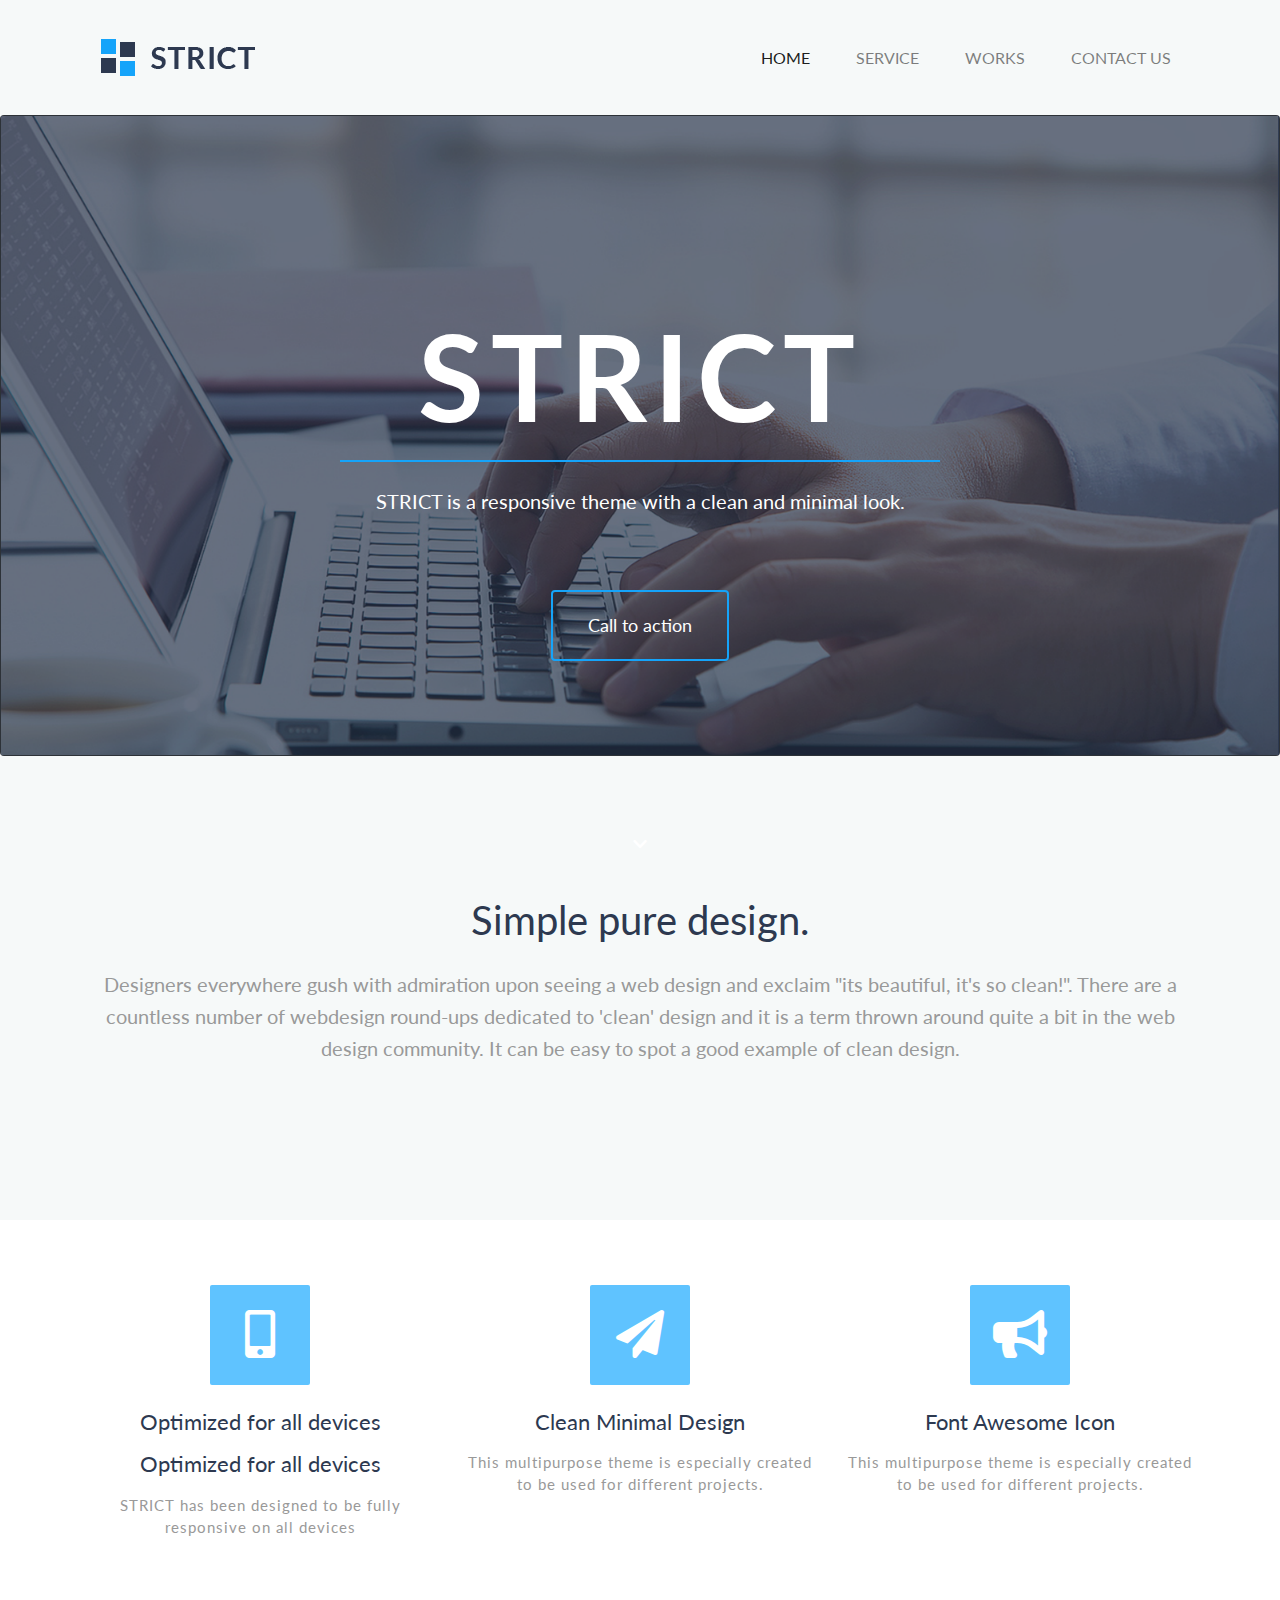
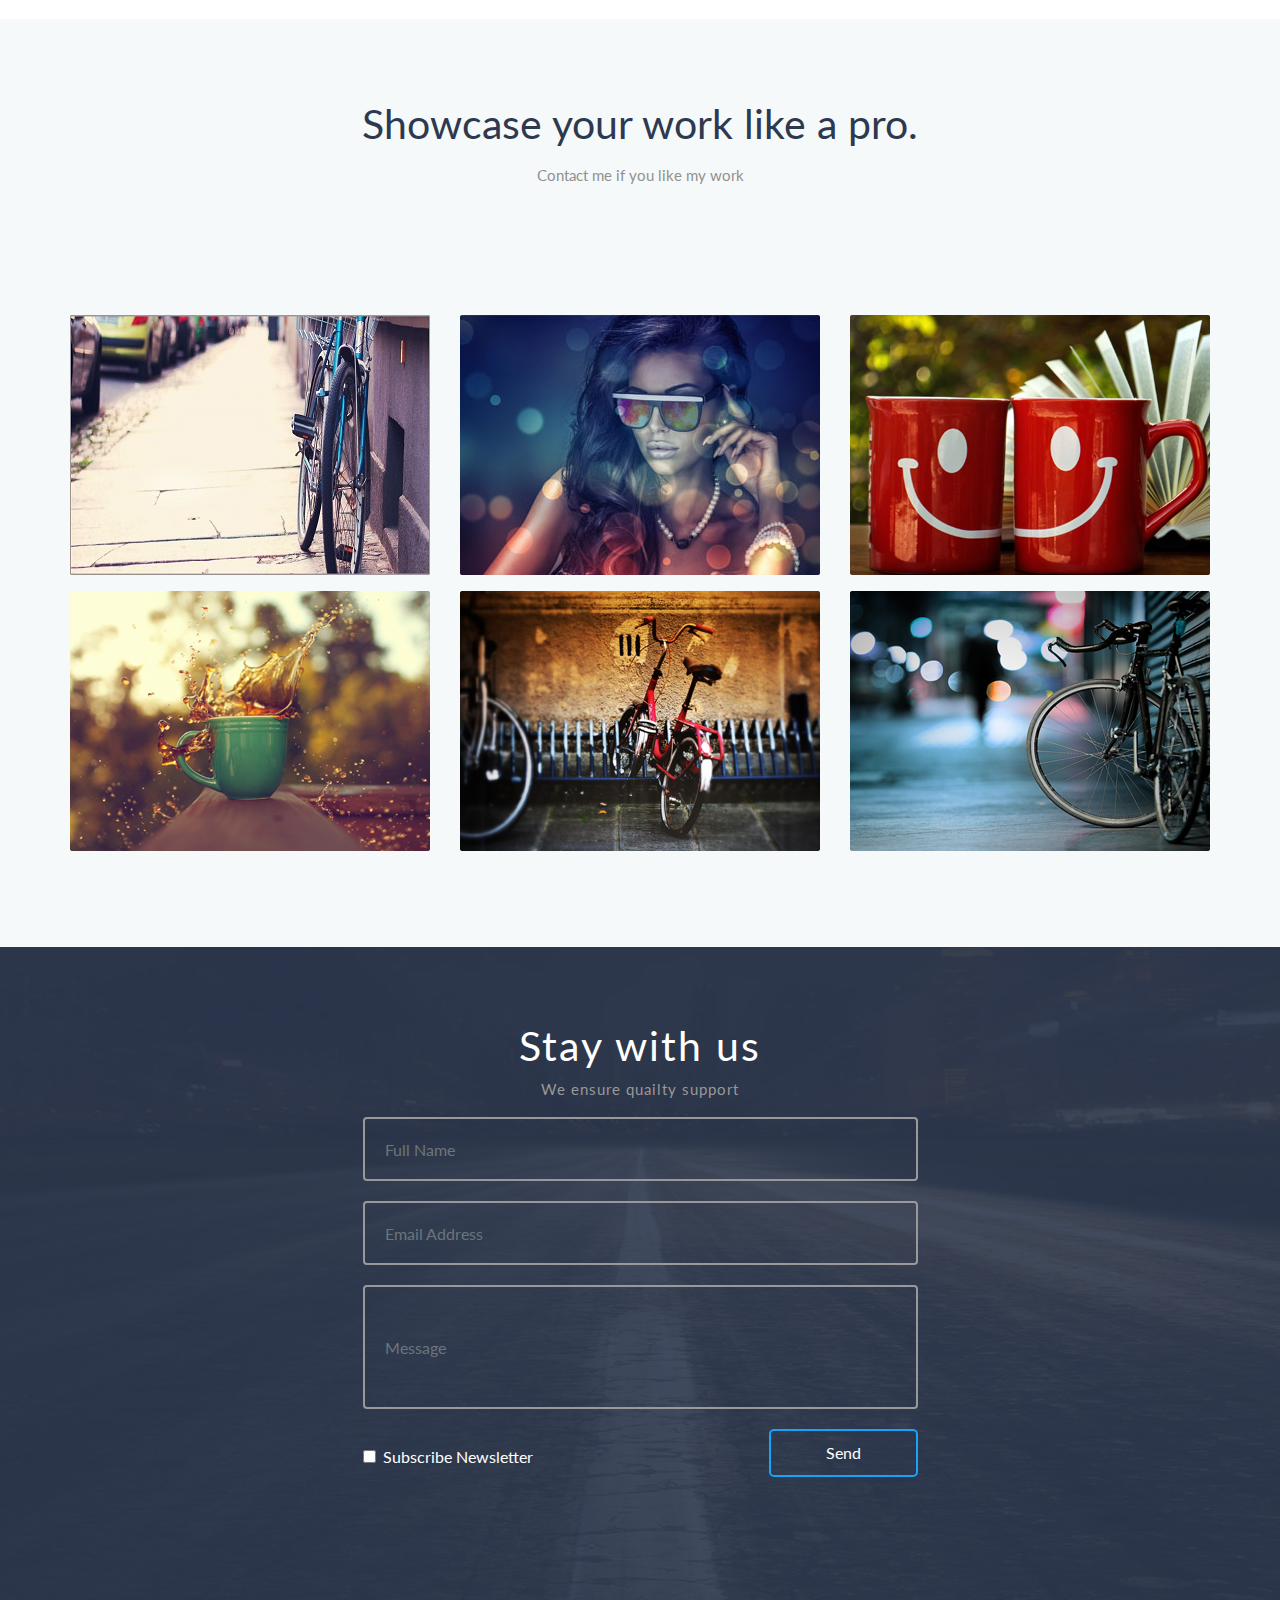
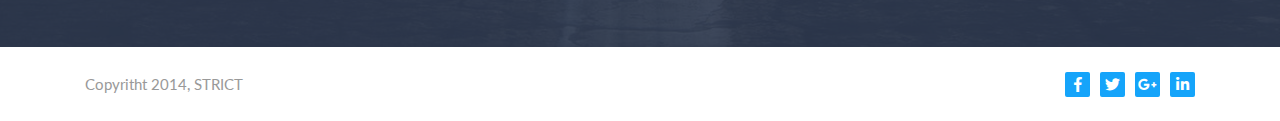
<file: index.html>
<!DOCTYPE html>
<html lang="en">

<head>
    <meta charset="UTF-8">
    <title>Strict</title>
    <link rel="stylesheet" href="css/fontawesme.min.css">
    <link rel="stylesheet" href="css/bootstrap.min.css">
    <link rel="stylesheet" href="css/style.css">
    <link href="https://fonts.googleapis.com/css?family=Lato" rel="stylesheet">
    <link rel="shortcut icon" type="image/png" href="images/icon.png">
    <link rel="stylesheet" href="css/Responsive.css">
</head>

<body>
    <section class="header_section">
        <div class="top_section">
            <div class="container">
                <nav class="navbar navbar-expand-lg navbar-light">
                    <a class="navbar-brand" href="#"><img src="images/Strict.png" alt=""></a>
                    <button class="navbar-toggler" type="button" data-toggle="collapse" data-target="#navbarNav" aria-controls="navbarNav" aria-expanded="false" aria-label="Toggle navigation">
                        <span class="navbar-toggler-icon"></span>
                    </button>
                    <div class="collapse navbar-collapse" id="navbarNav">
                        <ul class="navbar-nav ml-auto">
                            <li class="nav-item active">
                                <a class="nav-link" href="#">HOME <span class="sr-only">(current)</span></a>
                            </li>
                            <li class="nav-item">
                                <a class="nav-link" href="#">SERVICE</a>
                            </li>
                            <li class="nav-item">
                                <a class="nav-link" href="#">WORKS</a>
                            </li>
                            <li class="nav-item">
                                <a class="nav-link" href="#">CONTACT US</a>
                            </li>
                        </ul>
                    </div>
                </nav>
            </div>
        </div>
    </section>
    <section class="top2_section">

        <div class="card bg-dark text-white">
            <img class="" src="images/backimg.png" alt="Card image">
            <div class="card-img-overlay text-center">
                <h5 class="mb-5">STRICT</h5>
                <div class="under_line mb-3"></div>
                <p class="">STRICT is a responsive theme with a clean and minimal look.</p>
                <a href="#" class="btn">Call to action</a>
                <i class="fas fa-chevron-down angle"></i>
            </div>
        </div>
    </section>
    <section class="middle_section mid_part">
        <div class="container">
            <div class="simple_pure text-center">
                <h5 class="mb-4">Simple  pure design.</h5>
                <p>Designers everywhere gush with admiration upon seeing a web design and exclaim "its beautiful, it's so clean!". There are a countless number of webdesign round-ups dedicated to 'clean' design and it is a term thrown around quite a bit in the web design community. It can be easy to spot a good example of clean design.</p>
            </div>
        </div>
    </section>

    <section class="feature_icon">
        <div class="container">
            <div class="row text-center">
                <div class="col-md-4 col-sm-12 same_icon">
                    <div class="inner_cls mb-4"><i class="fas fa-mobile-alt fa-3x"></i></div>
                    <h5 class="mb-3">Optimized for all devices</h5><h5 class="mb-3">Optimized for all devices</h5>
                    <p>STRICT has been designed to be fully
                        responsive on all devices</p>
                </div>
                <div class="col-md-4 col-sm-12 same_icon">
                    <div class="inner_cls mb-4"><i class="fas fa-paper-plane fa-3x"></i></div>
                    <!--                <i class="fas fa-paper-plane fa-3x"></i>-->
                    <h5 class="mb-3">Clean  Minimal Design</h5>
                    <p>This multipurpose theme is especially created
                        to be used for different projects.</p>
                </div>
                <div class="col-md-4 col-sm-12 same_icon">
                    <div class="inner_cls mb-4"><i class="fas fa-bullhorn fa-3x"></i></div>
                    <!--                <i class="fas fa-bullhorn fa-3x"></i>-->
                    <h5 class="mb-3">Font Awesome Icon</h5>
                    <p>This multipurpose theme is especially created
                        to be used for different projects.</p>
                </div>
            </div>
        </div>
    </section>

    <section class="protfolio_cls">
        <div class="port_section">
            <div class="container por">

                <div class="port_content text-center">
                    <div class="container">
                        <h3 class="mb-3">Showcase your work like a pro.</h3>
                    <p class="mb-5">Contact me if you like my work</p>
                    </div>
                </div>

                <div class="row text-center">
                    <div class="col-lg-4 col-md-6 mb-3 col-sm-12">

                        <div class="over_lay">

                            <img src="images/1.jpg" class=" my_img" alt="Responsive image">
                            <div class="shadow_cls">
                                <i class="fas fa-search-plus"></i>
                                <i class="fas fa-link"></i>
                            </div>
                        </div>

                    </div>

                    <div class="col-lg-4 col-md-6 mb-3 col-sm-12">

                        <div class="over_lay">

                            <img src="images/2.jpg" class=" my_img" alt="Responsive image">
                            <div class="shadow_cls">
                                <i class="fas fa-search-plus"></i>
                                <i class="fas fa-link"></i>
                            </div>
                        </div>

                    </div>

                    <div class="col-lg-4 col-md-6 mb-3 col-sm-12">

                        <div class="over_lay">

                            <img src="images/Image%2003.png" class=" my_img" alt="Responsive image">
                            <div class="shadow_cls">
                                <i class="fas fa-search-plus"></i>
                                <i class="fas fa-link"></i>
                            </div>
                        </div>

                    </div>

                    <div class="col-lg-4 col-md-6 mb-3 col-sm-12">

                        <div class="over_lay">

                            <img src="images/Image%2004.jpg" class=" my_img" alt="Responsive image">
                            <div class="shadow_cls">
                                <i class="fas fa-search-plus"></i>
                                <i class="fas fa-link"></i>
                            </div>
                        </div>

                    </div>

                    <div class="col-lg-4 col-md-6 mb-3 col-sm-12">

                        <div class="over_lay">

                            <img src="images/Image%2005.jpg" class=" my_img" alt="Responsive image">
                            <div class="shadow_cls">
                                <i class="fas fa-search-plus"></i>
                                <i class="fas fa-link"></i>
                            </div>
                        </div>

                    </div>

                    <div class="col-lg-4 col-md-6 mb-3 col-sm-12">

                        <div class="over_lay">

                            <img src="images/Image%2006.jpg" class=" my_img" alt="Responsive image">
                            <div class="shadow_cls">
                                <i class="fas fa-search-plus"></i>
                                <i class="fas fa-link"></i>
                            </div>
                        </div>

                    </div>
                </div>
            </div>
        </div>
    </section>

    <section class="contact_section">

        <div class="overlay_sec">
            <div class="form_con">
                <h3>Stay with us</h3>
                <p>We ensure quailty  support</p>
                <form>
                    <div class="entire_cls">
                        <div class="form-group my_group">
                            <input type="text" class="form-control" aria-describedby="emailHelp" placeholder="Full Name">
                        </div>
                        <div class="form-group my_group">
                            <input type="email" class="form-control" placeholder="Email Address">
                        </div>
                        <div class="form-group my_group my_msg">
                            <input type="text" class="form-control" placeholder="Message">
                        </div>
                        <div class="form-group form-check">
                            <div class="check_box d-inline-block mt-3">
                                <input type="checkbox" class="form-check-input" id="exampleCheck1">
                                <label class="form-check-label" for="exampleCheck1">Subscribe Newsletter</label>
                            </div>
                            <a href="#">Send</a>
                        </div>
                    </div>



                </form>

            </div>
        </div>

    </section>


    <footer class="page-footer font-small">

        <div class="footer-copyright">
            <div class="container">

                <span>Copyritht 2014, STRICT</span>

                <div class="icon_use d-flex">
                    <div class="special_cls text-center"><a href="#"><i class="fab fa-facebook-f"></i></a></div>
                    <div class="special_cls text-center"><a href="#"><i class="fab fa-twitter"></i></a></div>
                    <div class="special_cls text-center"><a href="#"><i class="fab fa-google-plus-g"></i></a></div>
                    <div class="special_cls text-center"><a href="#"><i class="fab fa-linkedin-in"></i></a></div>
                    <!--                    <a href="#"><i class="fab fa-twitter"></i></a>-->
                    <!--
                    <a href="#"><i class="fab fa-google-plus-g"></i></a>
                    <a href="#"><i class="fab fa-linkedin-in"></i></a>
-->
                </div>

            </div>

        </div>


    </footer>





    <script src="js/jquery-3.3.1.slim.min.js"></script>
    <script src="js/popper.min.js"></script>
    <script src="js/bootstrap.min.js"></script>

</body>

</html>
</file>
<file: css/style.css>
* {
    margin: 0;
    padding: 0;
}

body {
    font-family: 'Lato', sans-serif;
}

.top_section {
    background-color: #f6f9f9;
}

.header_section .top_section .container .navbar .navbar-brand {
    padding: 31px 0;
}

.collapse .nav-item a {
    color: #2d3950;
    font-weight: 400;
    line-height: 47px;
    text-align: center;
    font-family: 'Lato', sans-serif;
}

.collapse .nav-item {
    margin-left: 30px;
}

.under_line {
    height: 2px;
    width: 600px;
    background-color: #15a4fa;
    margin: 0 auto;
    margin-top: 60px;
    margin-bottom: 40px;
}

.card-img-overlay {
    margin-top: 217px;
}

.card-img-overlay h5 {
    font-family: 'Lato', sans-serif;
    color: #ffffff;
    font-size: 120px;
    font-weight: 700;
    line-height: 47px;
    text-align: center;
    letter-spacing: 7px;
}

.card-img-overlay p {
    font-family: Lato;
    color: #ffffff;
    font-size: 20px;
    font-weight: 400;
    line-height: 47px;
    text-align: center;
    margin-bottom: 65px;
}

.card-img-overlay a {
    padding: 20px 35px;
    border: 2px solid #15a4fa;
    font-family: 'Lato', sans-serif;
    font-size: 18px;
    font-weight: 400;
    text-align: center;
    color: #fff;
    transition: 0.3s;
    text-decoration: none;
}

.card-img-overlay a:hover {
    color: #15a4fa;
    background-color: #fff;
    border: 2px solid #fff;
}

.angle {
    display: block;
    margin-top: 175px;

}

.mid_part {
    background-color: #f6f9f9;
}

.simple_pure {
    padding: 140px 0;
}

.simple_pure h5 {
    color: #2d3950;
    font-size: 40px;
    font-weight: 400;
    text-align: center;

}

.simple_pure p {

    color: #999999;
    font-size: 20px;
    font-weight: 400;
    line-height: 32px;
    text-align: center;
}

.btn_color {
    background-color: #48baff;
}

.feature_icon {
    margin-top: 65px;
    margin-bottom: 65px;
}

.inner_cls {
    border-radius: 2px;
    background-color: #5fc3ff;
    width: 100px;
    height: 100px;
    margin: 0 auto;
}

.inner_cls:hover {
    background-color: #48baff;
}

.inner_cls .fas {
    color: #fff;
    margin-top: 25px;
}

.same_icon h5 {
    font-family: 'Lato', sans-serif;
    color: #2d3950;
    font-size: 22px;
    font-weight: 400;
    text-align: center;
}

.same_icon p {
    color: #999999;
    font-size: 15px;
    font-weight: 400;
    line-height: 22px;
    text-align: center;
    letter-spacing: 1px;
}

.port_section {
    background-color: #f6f9f9;
}

.por {
    padding: 80px 0;
}

.port_content {}

.port_content h3 {
    color: #2d3950;
    font-size: 41px;
    font-weight: 400;
    text-align: center;

}

.port_content p {
    font-family: Lato;
    color: #909090;
    font-size: 15px;
    font-weight: 400;
    line-height: 23px;
    text-align: center;
    padding-bottom: 80px;
}

.contact_section {
    background-image: url(../images/footerimg.jpg);
    padding: 700px 0;
    background-repeat: no-repeat;
    position: relative;
    padding-bottom: 0px;
    background-position: center;
}

.contact_section .overlay_sec {
    top: 0;
    left: 0;
    right: 0;
    position: absolute;
    height: 700px;
    background-color: rgba(45, 57, 80, 0.9);

}

.form_con {
    margin-top: 74px;

}

.overlay_sec .form_con h3 {
    font-family: Lato;
    color: #ffffff;
    font-size: 41px;
    font-weight: 400;
    text-align: center;
    letter-spacing: 2px;
}

.overlay_sec .form_con p {
    font-family: Lato;
    color: #999999;
    font-size: 15px;
    font-weight: 400;
    line-height: 23px;
    text-align: center;
    letter-spacing: 1px;
}

.my_group {
    width: 555px;

}

.my_group input {
    padding: 30px 20px;
    margin-bottom: 20px;
    background-color: transparent;
    border: 2px solid #999999;
    color: #fff;
}

.my_msg input {
    padding: 60px 20px;
}

.entire_cls {
    position: absolute;
    max-width: 555px;
    width: 100%;
    left: 0;
    right: 0;
    margin-left: auto;
    margin-right: auto;
}

.entire_cls label {
    color: #fff;
}

.entire_cls a {
    float: right;
    text-decoration: none;
    color: #fff;
    border: 2px solid #15a4fa;
    padding: 10px 55px;
    border-radius: 5px;
    transition: 0.3s;
}

.entire_cls a:hover {
    color: #15a4fa;
    background-color: #fff;
    border: 2px solid #fff;
}

.icon_use {
    float: right;
}

.icon_use .special_cls {
    height: 25px;
    width: 25px;
    border-radius: 2px;
    background-color:
        #15a4fa;
    margin-left: 10px;


}

.icon_use a {
    color: #fff;
    font-size: 15px;
    font-weight: 400;
    transition: 0.3s;

}

.icon_use .special_cls:hover a {
    color: #2d3950;
}


.footer-copyright {
    padding: 25px 0;
}

.footer-copyright span {

    color: #999999;
    font-size: 15px;
    font-weight: 400;
    text-align: left;
}

.over_lay {

}
.over_lay img{
	position: relative;

}
.over_lay:hover .shadow_cls {
	position: absolute;
    top: 0;
    left: 0;
    right: 0;
    background-color: rgba(21, 164, 250, 0.9);
    height: 100%;
    width: 92.5%;
    margin-left: auto;
    margin-right: auto;
    max-width: 360px;

}

.shadow_cls {
	transition: 0.3s;
}

.shadow_cls .fas{
    font-size: 15px;
    display: none;
    padding: 10px;
    border: 2px solid #fff;
    border-radius: 5px;
    color: #fff;
    transition: 0.3s;

}
.over_lay:hover .shadow_cls .fas{
    display: inline-block;
    margin: 32% auto;
}
/*
.over_lay .shadow_cls{
	position: absolute;
    top: 0;
    left: 0;
    right: 0;
    background-color: rgba(21, 164, 250, 0.9);
    height: 100%;
    width: 92.5%;
    margin-left: auto;
    margin-right: auto;

}
*/
</file>
<file: css/Responsive.css>
@media (max-width: 576px) {
    .card-img-overlay h5{
        font-size: 80px;
    }
    .under_line{
        width: 300px;
    }
    .entire_cls .my_group {
	width: 90%;
        margin: 0 auto;
}
}
/*
@media (max-width: 768px) {
    .over_lay:hover .shadow_cls {
	position: absolute;
    top: 0;
    left: 0;
    right: 0;
    background-color: rgba(21, 164, 250, 0.9);
    height: 100%;
    width: 92.5%;
    margin-left: auto;
    margin-right: auto;
    max-width: 360px;

}
    .over_lay {
    width: 345px;
        margin: 0 auto;
}
    .over_lay img{
	width: 100%;
    margin: 0 auto;
}
}*/
@media (min-width: 768px) {
    .over_lay:hover .shadow_cls {
	position: absolute;
    top: 0;
    left: 15px;
    right: 0;
    background-color: rgba(21, 164, 250, 0.9);
    height: 100%;
    width: 100%;
    margin-left: auto;
    margin-right: auto;
    max-width: 360px;

}
}
@media (min-width: 992px) {
    .over_lay:hover .shadow_cls {
	position: absolute;
    top: 0;
    left: 15px;
    right: 0;
    background-color: rgba(21, 164, 250, 0.9);
    height: 100%;
    width: 100%;
    margin-left: auto;
    margin-right: auto;
    max-width: 360px;

}

}
@media (min-width: 1200px) {
    .over_lay:hover .shadow_cls {
	position: absolute;
    top: 0;
    left: 0;
    right: 0;
    background-color: rgba(21, 164, 250, 0.9);
    height: 100%;
    width: 100%;
    margin-left: auto;
    margin-right: auto;
    max-width: 360px;

}

}
</file>
